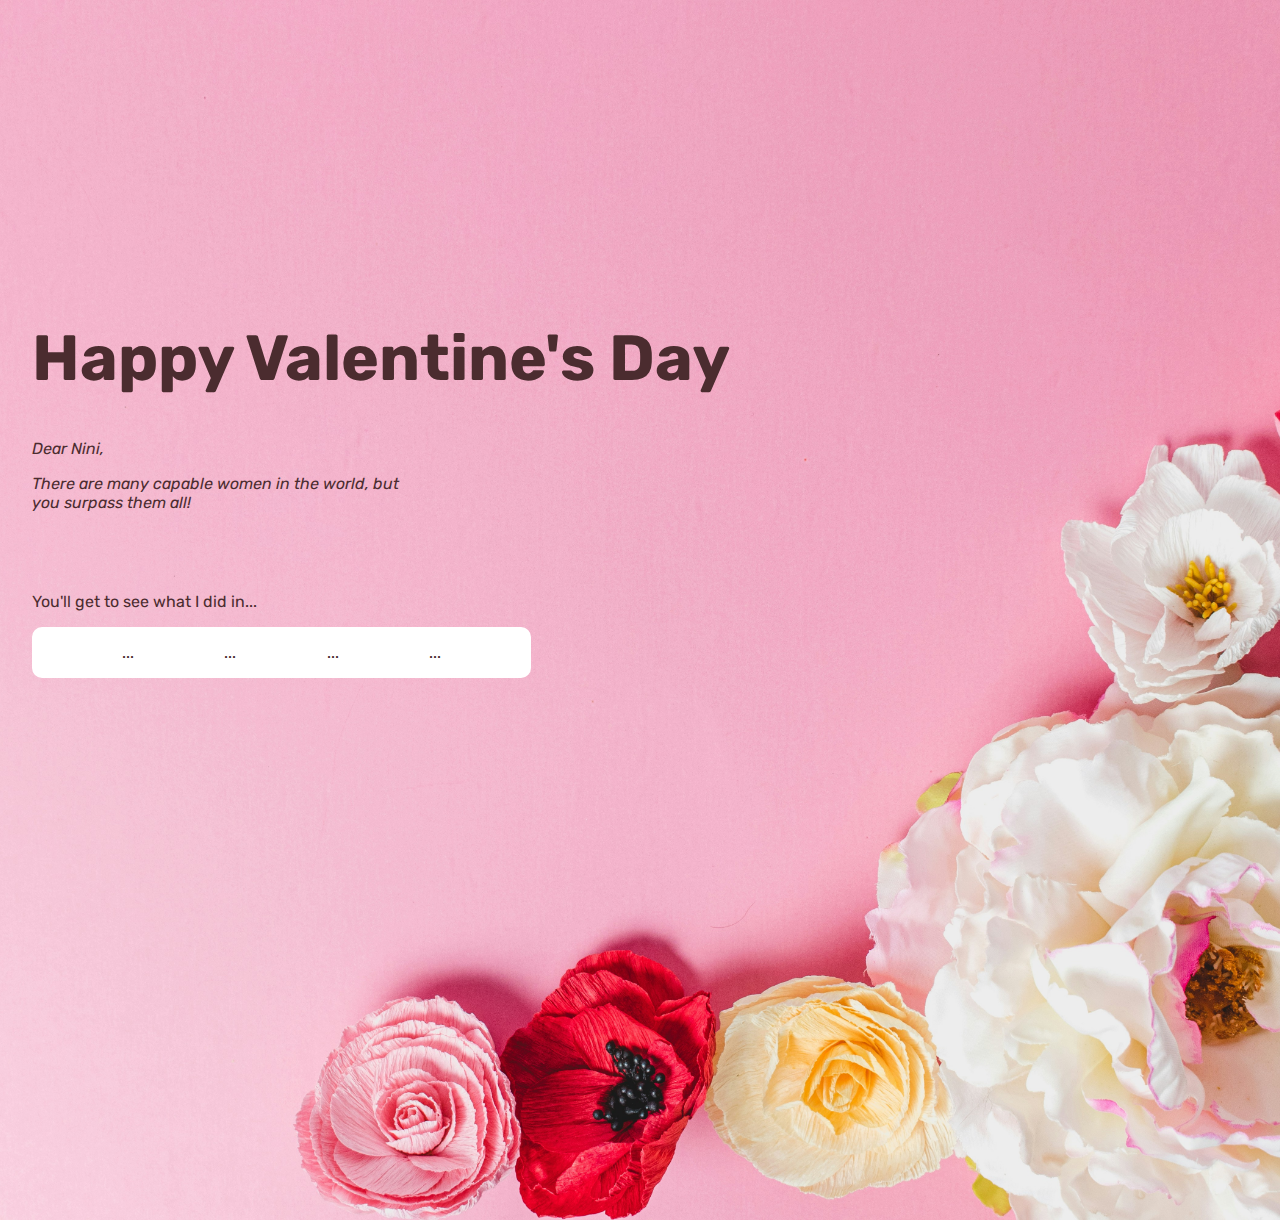
<file: index.html>
<!doctype html>
<html>
  <head lang="en">
    <meta charset="utf-8" />
    <meta name="viewport" content="width=device-width, initial-scale=1.0" />
    <link rel="stylesheet" type="text/css" href="style.css" />
    <title>This is for Nini!</title>
  </head>
  <body>
    <div class="hero-text">
      <h1>Happy Valentine's Day</h1>
      <div class="hero-paragraph">
        <p>Dear Nini,</p>
        <p>
          There are many capable women in the world, but you surpass them all!
        </p>
      </div>
    </div>
    <div class="countdown">
      <p>You'll get to see what I did in...</p>
      <div class="countdown-timer">
        <p id="days">...</p>
        <p id="hours">...</p>
        <p id="minutes">...</p>
        <p id="seconds">...</p>
      </div>
    </div>
    <script src="./script.js"></script>
  </body>
</html>
</file>
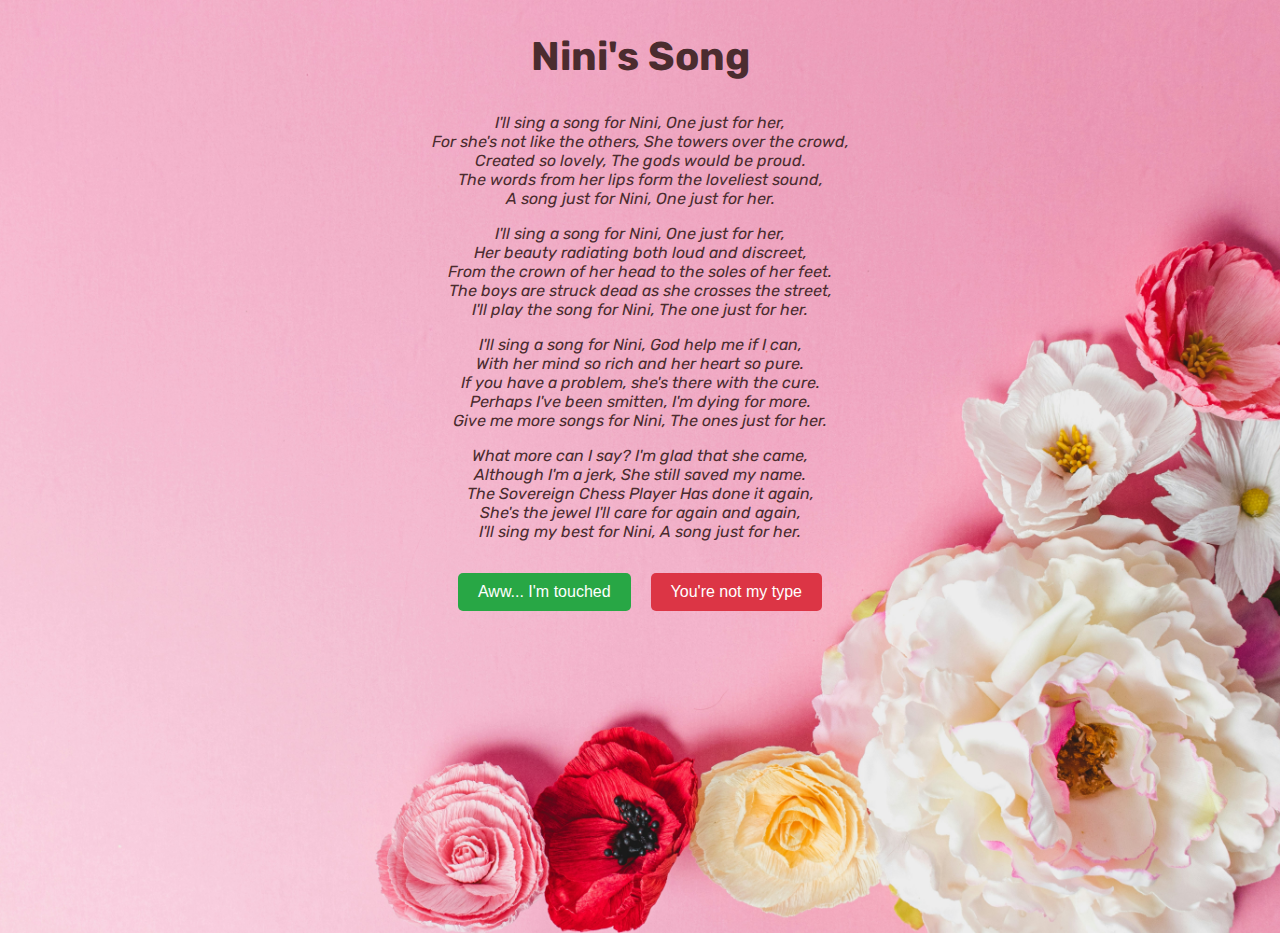
<file: poem.html>
<!doctype html>
<html>
  <head lang="en">
    <meta charset="utf-8" />
    <meta name="viewport" content="width=device-width, initial-scale=1.0" />
    <link rel="stylesheet" type="text/css" href="style.css" />
    <link rel="stylesheet" type="text/css" href="poem.css" />
    <title>I'll sing a song for Nini</title>
  </head>
  <body>
    <div class="poem">
      <h2>Nini's Song</h2>
      <p>
        I'll sing a song for Nini, One just for her, <br />For she's not like
        the others, She towers over the crowd, <br />Created so lovely, The gods
        would be proud. <br />The words from her lips form the loveliest sound,
        <br />A song just for Nini, One just for her.
      </p>

      <p>
        I'll sing a song for Nini, One just for her, <br />Her beauty radiating
        both loud and discreet, <br />From the crown of her head to the soles of
        her feet.<br />
        The boys are struck dead as she crosses the street, <br />I'll play the
        song for Nini, The one just for her.
      </p>

      <p>
        I'll sing a song for Nini, God help me if I can, <br />With her mind so
        rich and her heart so pure. <br />If you have a problem, she's there
        with the cure.<br />
        Perhaps I've been smitten, I'm dying for more. <br />Give me more songs
        for Nini, The ones just for her.
      </p>

      <p>
        What more can I say? I'm glad that she came, <br />Although I'm a jerk,
        She still saved my name. <br />The Sovereign Chess Player Has done it
        again, <br />
        She's the jewel I'll care for again and again, <br />I'll sing my best
        for Nini, A song just for her.
      </p>
    </div>
    <div class="button-container">
    <button class="green-button" onclick="openInNewTab('https://youtu.be/koUpqQRkJis?si=UJvXegW55D2Xa3AI')">
      Aww... I'm touched
    </button>
    <button class="red-button" onmouseover="flyAway(this)">
      You're not my type
    </button>
  </div>
  <script src="poem.js"></script>
  </body>
</html>
</file>
<file: style.css>
/* IMPORTING THE FONT */
@import url("https://fonts.googleapis.com/css2?family=Rubik:ital,wght@0,300..900;1,300..900&display=swap");

/* THE SPECIAL BACKGROUND IMAGE FOR THE OCCASION */
body {
  background-image: url("./images/valentine.jpg");
  background-size: cover;
  background-position: center;
  height: 100vh;
  background-repeat: no-repeat;
  margin: 0;

  /* FONTS */
  font-family: "Rubik", serif;
  font-weight: normal;
  font-style: normal;
  color: #4b2c2f;
}

/* HERO TEXT */
.hero-text {
  margin-top: 20em;
  margin-left: 2em;
}

.hero-text h1 {
  font-size: 4rem;
}

.hero-paragraph {
  width: 30%;
  font-style: italic;
}

/* COUNTDOWN SECTION */
.countdown {
  margin-left: 2em;
  margin-top: 5em;
}

.countdown-timer {
  width: 40%;
  display: flex;
  justify-content: space-evenly;
  align-items: left;
  background-color: #fff;
  border-radius: 10px;
}

/* BUTTON FOR POEM DISPLAY */
.countdown-timer button {
  background-color: red;
  color: white;
  font-size: 18px;
  padding: 10px 20px;
  border: none;
  border-radius: 5px;
  cursor: pointer;
  transition:
    transform 0.2s ease-in-out,
    background-color 0.3s;
  animation: pulse 1.5s infinite alternate ease-in-out;
}

.countdown-timer button:hover {
  background-color: darkred;
  transform: scale(1.1);
}
/* ZOOM EFFECT FOR THE BUTTON */
@keyframes pulse {
  0% {
    transform: scale(1);
  }
  100% {
    transform: scale(1.05);
  }
}

/* MEDIA QUERIES FOR DIFFERENT SCREEN SIZES */
/* REALLY SMALL SCREENS */
@media (max-width: 320px) {
  .hero-text {
    margin-top: 5em;
    margin-right: 2em;
  }

  .hero-text h1 {
    font-size: 2rem;
  }

  .hero-paragraph {
    width: 50%;
  }

  .countdown {
    margin-top: 2em;
    margin-right: 2em;
  }

  .countdown-timer {
    width: 100%;
    padding-left: 1em;
  }
}

/* SMALL SCREENS */
@media (min-width: 320px) and (max-width: 400px) {
  .hero-text {
    margin-top: 5em;
    margin-right: 2em;
  }

  .hero-text h1 {
    font-size: 2rem;
  }

  .hero-paragraph {
    width: 60%;
  }

  .countdown {
    margin-top: 3em;
    margin-right: 2em;
  }

  .countdown-timer {
    width: 100%;
    padding-left: 1em;
  }
}

/* LARGER SCREENS */
@media (min-width: 400px) and (max-width: 650px) {
  .hero-text {
    margin-top: 8em;
    margin-right: 2em;
  }

  .hero-text h1 {
    font-size: 2rem;
  }

  .hero-paragraph {
    width: 60%;
  }

  .countdown {
    margin-top: 3em;
    margin-right: 2em;
  }

  .countdown-timer {
    width: 100%;
    padding-left: 1em;
  }
}
</file>
<file: poem.css>
.poem {
  width: 60%;
  margin: 2em auto;
  text-align: center;
  /*border: 2px solid black;*/
}

.poem h2 {
  font-size: 2.5rem;
}

.poem p {
  font-style: italic;
}

.button-container {
  display: flex;
  justify-content: center;
  gap: 20px;
  margin-top: 20px;
}

.green-button {
  background-color: #28a745;
  color: white;
  padding: 10px 20px;
  border: none;
  cursor: pointer;
  font-size: 16px;
  border-radius: 5px;
  transition: transform 0.2s;
}

.green-button:hover {
  transform: scale(1.1);
}

.red-button {
  background-color: #dc3545;
  color: white;
  padding: 10px 20px;
  border: none;
  cursor: pointer;
  font-size: 16px;
  border-radius: 5px;
  position: relative;
  transition: transform 0.2s;
}

/* RESPONSIVE DESIGN STARTED 12:33PM */
/* REALLY SMALL SCREENS */
@media (max-width: 320px) {
  .poem {
    width: 100%;
    font-size: 0.7rem;
  }

  .button-container {
    flex-direction: column;
    margin-top: 0;
    margin-left: 3em;
    margin-right: -3em;
    gap: 10px;
  }

  .button-container button {
    width: 65%;
  }
}

/* SMALL SCREENS */
@media (min-width: 320px) and (max-width: 400px) {
  .poem {
    width: 100%;
    font-size: 0.7rem;
  }

  .button-container {
    flex-direction: column;
    margin-top: 0;
    margin-left: 5em;
    margin-right: -3em;
    gap: 10px;
  }

  .button-container button {
    width: 65%;
  }
}

/* LARGER SCREENS */
@media (min-width: 400px) and (max-width: 650px) {
  .poem {
    width: 100%;
    font-size: 0.7rem;
  }

  .button-container {
    flex-direction: column;
    margin-top: 0;
    margin-left: 7em;
    margin-right: -3em;
    gap: 10px;
  }

  .button-container button {
    width: 65%;
  }
}
</file>
